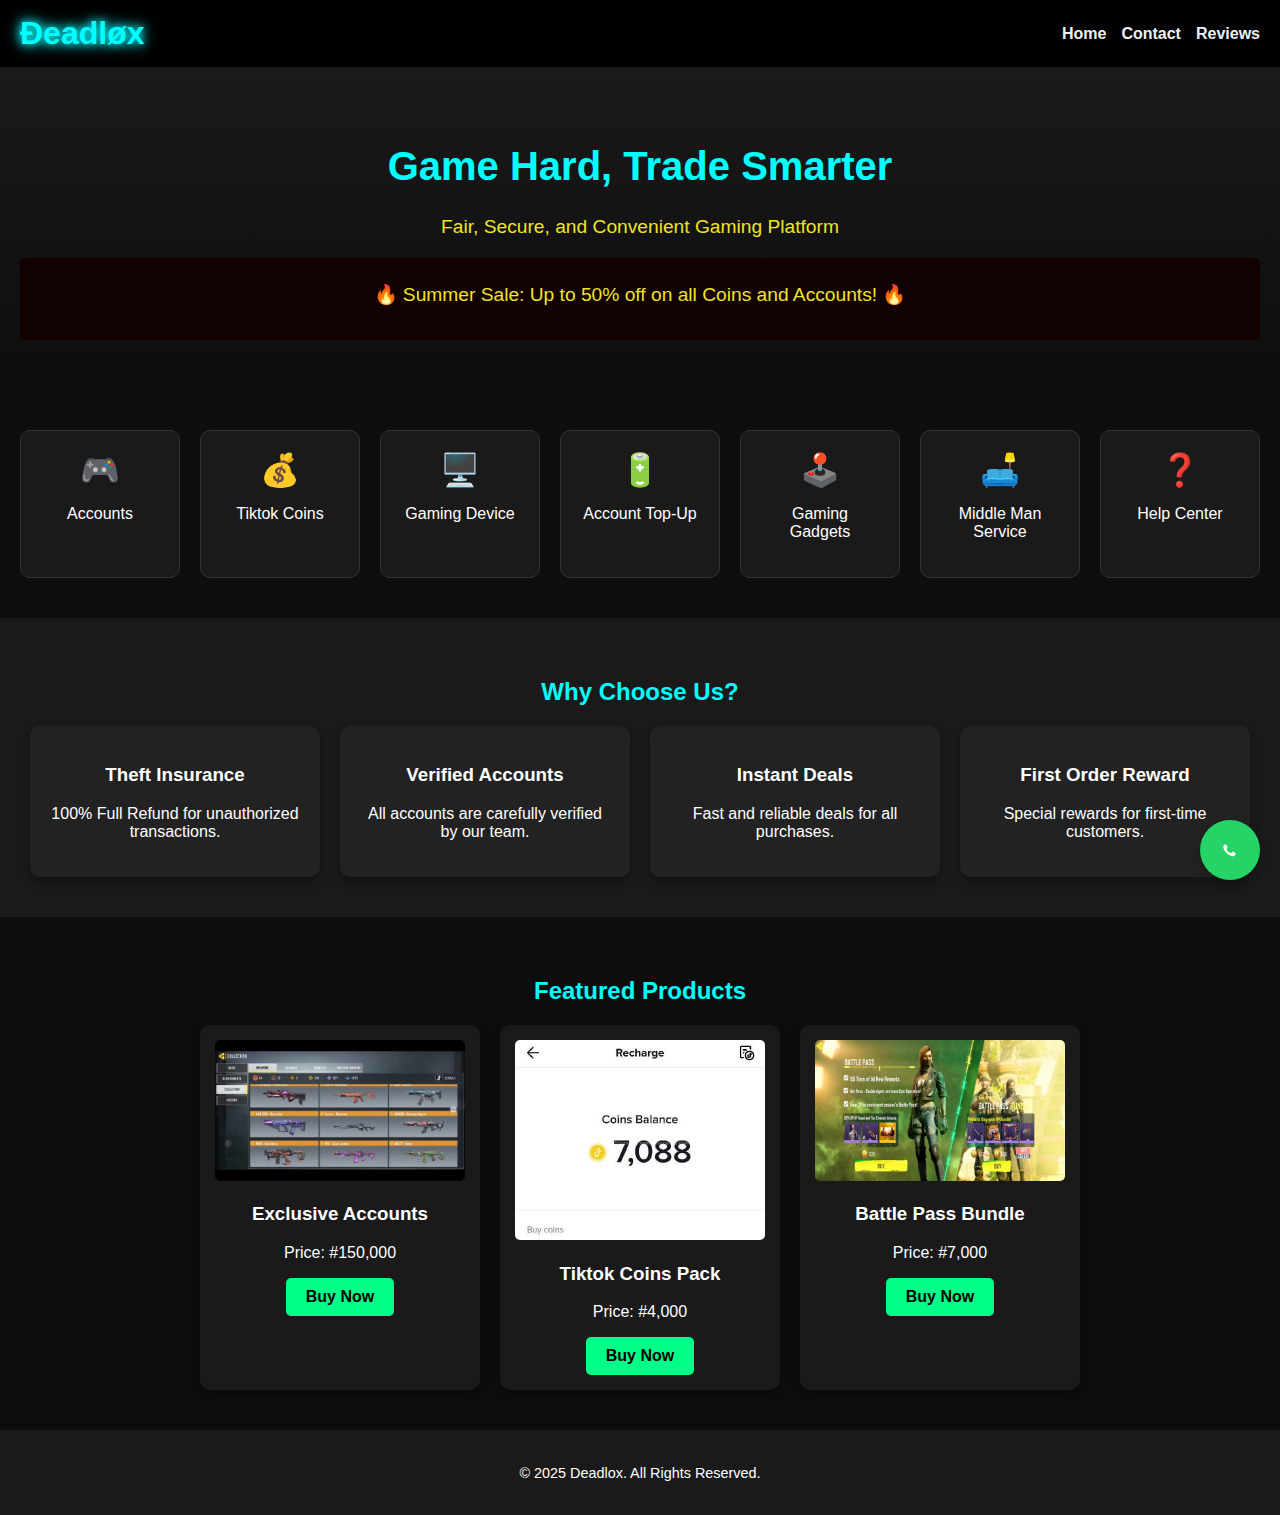
<file: index.html>
<!DOCTYPE html>
<html lang="en">
<head>
  <meta charset="UTF-8">
  <meta name="viewport" content="width=device-width, initial-scale=1.0">
  <title>Deadlox</title>
  <link rel="stylesheet" href="style.css">
</head>
<body>
  <header>
    <nav class="navbar">
    <a href="index.html" class="logo">Đeadløx</a>
    <div class="nav-options">
      <a href="index.html" class="nav-link">Home</a>
      <a href="contact.html" class="nav-link">Contact</a>
       <a href="reviews.html" class="nav-link">Reviews</a>
    </div>
  </nav>
    <div class="hero-section">
      <h1>Game Hard, Trade Smarter</h1>
      <p>Fair, Secure, and Convenient Gaming Platform</p>
      <div class="promo-banner">
  <p>🔥 Summer Sale: Up to 50% off on all Coins and Accounts! 🔥</p>
</div>


    </div>
  </header>

  <main>
    <!-- Categories Section -->
    <section class="categories">
      <a href="accounts.html" class="category-card">
        <div class="category-icon">🎮</div>
        <p>Accounts</p>
      </a>
      <a href="coins.html" class="category-card">
        <div class="category-icon">💰</div>
        <p>Tiktok Coins</p>
      </a>
      <a href="items.html" class="category-card">
        <div class="category-icon">🖥️</div>
        <p>Gaming Device</p>
      </a>
      <a href="topup.html" class="category-card">
        <div class="category-icon">🔋</div>
        <p>Account Top-Up</p>
      </a>
      <a href="gadgets.html" class="category-card">
        <div class="category-icon">🕹️</div>
        <p>Gaming Gadgets</p>
      </a>
      <a href="blog.html" class="category-card">
        <div class="category-icon">🛋️</div>
        <p>Middle Man Service</p>
      </a>
      <a href="help.html" class="category-card">
        <div class="category-icon">❓</div>
        <p>Help Center</p>
      </a>
    </section>

    <!-- Features Section -->
    <section class="features">
      <h2>Why Choose Us?</h2>
      <div class="features-grid">
        <div class="feature-card">
          <h3>Theft Insurance</h3>
          <p>100% Full Refund for unauthorized transactions.</p>
        </div>
        <div class="feature-card">
          <h3>Verified Accounts</h3>
          <p>All accounts are carefully verified by our team.</p>
        </div>
        <div class="feature-card">
          <h3>Instant Deals</h3>
          <p>Fast and reliable deals for all purchases.</p>
        </div>
        <div class="feature-card">
          <h3>First Order Reward</h3>
          <p>Special rewards for first-time customers.</p>
        </div>
      </div>
    </section>

    <!-- Featured Products -->
    <section class="featured-products">
      <h2>Featured Products</h2>
      <div class="product-grid">
        <div class="product-card">
          <img src="acct.jpeg" alt="Product 1">
          <h3>Exclusive Accounts</h3>
          <p>Price: #150,000</p>
         <a href="https://wa.me/message/7FFNTSXEM7HXC1" 
   class="buy-now-btn" target="_blank">
  Buy Now
</a>

        </div>
        <div class="product-card">
          <img src="tiktok.jpeg" alt="Product 2">
          <h3>  Tiktok Coins Pack</h3>
          <p>Price: #4,000</p>
         <a href="https://wa.me/message/7FFNTSXEM7HXC1"  
   class="buy-now-btn" target="_blank">
  Buy Now
</a>

        </div>
        <div class="product-card">
          <img src="battle pass.jpeg" alt="Product 3">
          <h3>Battle Pass Bundle</h3>
          <p>Price: #7,000</p>
          <a href="https://wa.me/message/7FFNTSXEM7HXC1" 
   class="buy-now-btn" target="_blank">
  Buy Now
</a>

        </div>
      </div>
    </section>
  </main>

  <!-- Footer -->
  <footer>
    <p>© 2025 Deadlox. All Rights Reserved.</p>
  </footer>
  <div class="whatsapp-banner">
  <a href="https://wa.me/08113011654" target="_blank" aria-label="Chat with us on WhatsApp">
    <svg xmlns="http://www.w3.org/2000/svg" viewBox="0 0 32 32" width="50" height="50" fill="#25D366">
      <circle cx="16" cy="16" r="16" fill="#25D366" />
      <path
        fill="#FFF"
        d="M21.543 18.843c-.33-.165-1.953-.965-2.254-1.076-.3-.11-.52-.165-.74.165s-.85 1.076-1.04 1.3c-.19.22-.39.24-.72.08-.33-.165-1.39-.51-2.65-1.62-.98-.87-1.64-1.94-1.84-2.27-.2-.33-.02-.51.145-.67.15-.15.33-.39.49-.59.16-.2.21-.34.32-.56.1-.22.05-.41-.025-.57-.075-.16-.74-1.8-1.01-2.44-.27-.65-.54-.56-.74-.56-.19-.01-.41-.01-.63-.01-.22 0-.57.08-.87.41-.3.33-1.14 1.11-1.14 2.71 0 1.61 1.17 3.17 1.34 3.39.165.22 2.3 3.66 5.57 5.14 3.27 1.48 3.27.98 3.86.92.59-.06 1.93-.77 2.2-1.51.27-.73.27-1.35.2-1.5-.08-.15-.3-.24-.63-.39z"
      />
    </svg>
  </a>
</div>


</body>
</html>
</file>
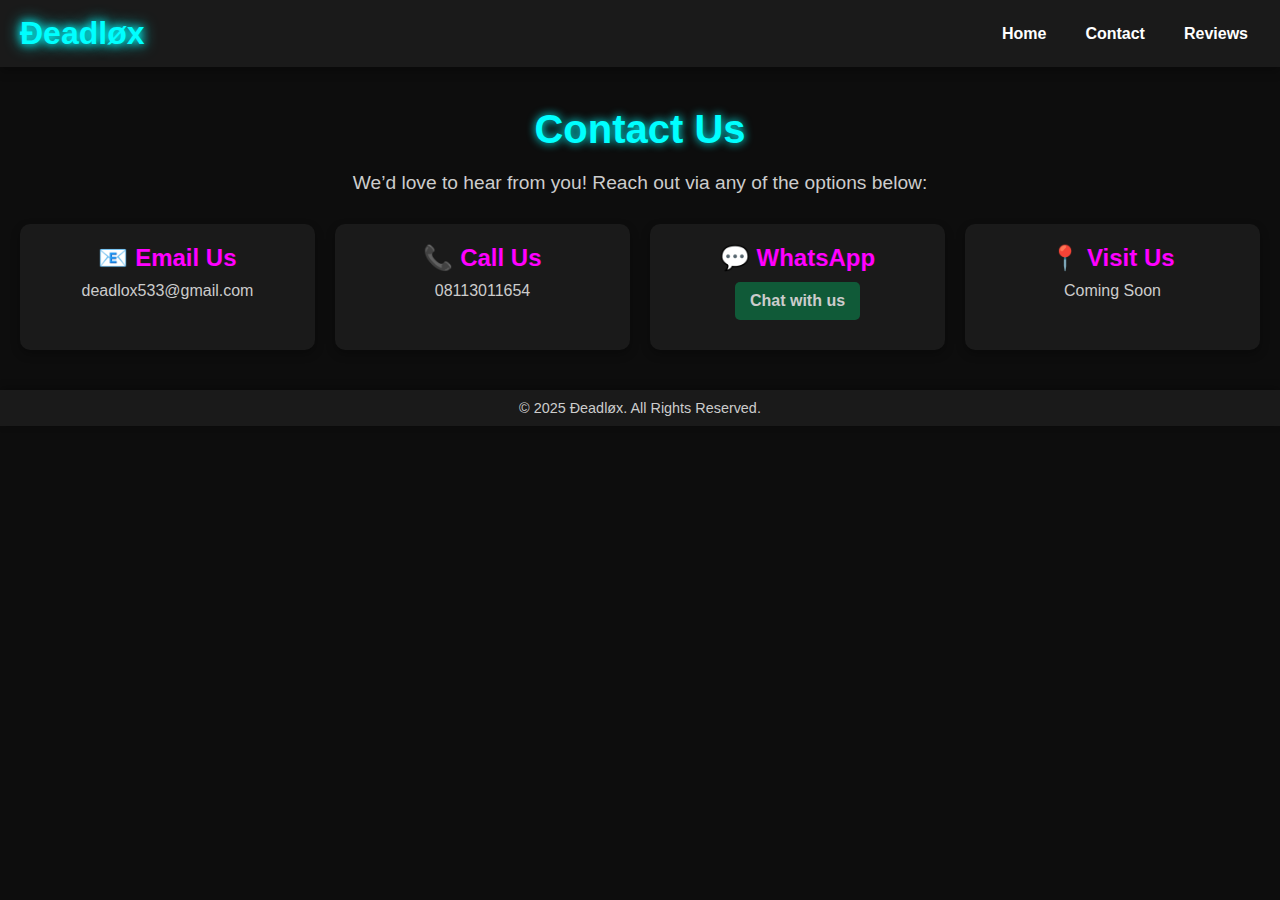
<file: contact.html>
<!DOCTYPE html>
<html lang="en">
<head>
  <meta charset="UTF-8">
  <meta name="viewport" content="width=device-width, initial-scale=1.0">
  <title>Contact - Đeadløx</title>
  <link rel="stylesheet" href="contact.css">
</head>
<body>
  <header>
    <nav class="navbar">
      <a href="index.html" class="logo">Đeadløx</a>
      <div class="nav-options">
        <a href="index.html" class="nav-link">Home</a>
        <a href="contact.html" class="nav-link">Contact</a>
        <a href="reviews.html" class="nav-link">Reviews</a>
      </div>
    </nav>
  </header>

  <main>
    <section class="contact-section">
      <h1>Contact Us</h1>
      <p>We’d love to hear from you! Reach out via any of the options below:</p>
      <div class="contact-grid">
        <!-- Email -->
        <div class="contact-card">
          <h2>📧 Email Us</h2>
          <p> deadlox533@gmail.com</p>
        </div>
        <!-- Phone -->
        <div class="contact-card">
          <h2>📞 Call Us</h2>
          <p>08113011654</p>
        </div>
        <!-- WhatsApp -->
        <div class="contact-card">
          <h2>💬 WhatsApp</h2>
          <a href="https://wa.me/message/7FFNTSXEM7HXC1" target="_blank" class="whatsapp-link">Chat with us</a>
        </div>
        <!-- Location -->
        <div class="contact-card">
          <h2>📍 Visit Us</h2>
          <p>Coming Soon</p>
        </div>
      </div>
    </section>
  </main>

  <footer>
    <p>© 2025 Đeadløx. All Rights Reserved.</p>
  </footer>
</body>
</html>
</file>
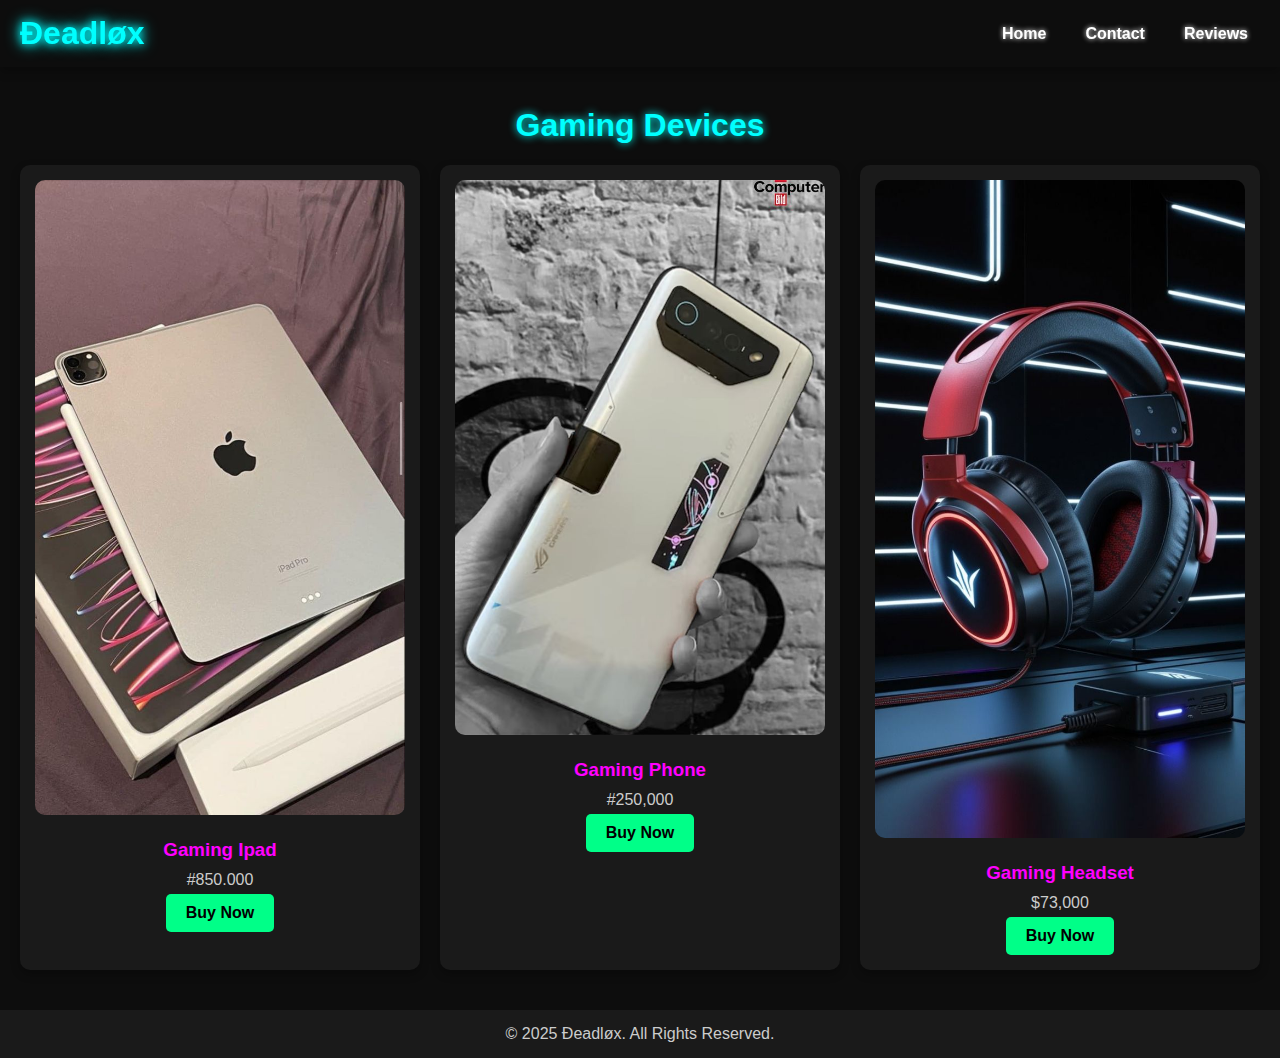
<file: items.html>
<!DOCTYPE html>
<html lang="en">
<head>
  <meta charset="UTF-8">
  <meta name="viewport" content="width=device-width, initial-scale=1.0">
  <title>Items - Đeadløx</title>
  <link rel="stylesheet" href="items.css">
</head>
<body>
  <header>
  <nav class="navbar">
    <a href="index.html" class="logo">Đeadløx</a>
    <div class="nav-options">
      <a href="index.html" class="nav-link">Home</a>
      <a href="contact.html" class="nav-link">Contact</a>
      <a href="reviews.html" class="nav-link">Reviews</a>
    </div>
  </nav>
</header>


  <main>
    <section class="product-section">
      <h1>Gaming Devices</h1>
      <div class="product-grid">
        <!-- Product 1 -->
        <div class="product-card">
          <img src="ipad1.jpeg" alt="Gaming Chair" class="product-image">
          <h3>Gaming Ipad</h3>
          <p>#850.000</p>
          <a href="https://wa.me/1234567890?text=I'm%20interested%20in%20the%20Gaming%20Chair!" class="buy-now-btn">Buy Now</a>
        </div>
        <!-- Product 2 -->
        <div class="product-card">
          <img src="phone.jpeg" alt="Gaming Table" class="product-image">
          <h3>Gaming Phone</h3>
          <p>#250,000</p>
          <a href="https://wa.me/1234567890?text=I'm%20interested%20in%20the%20Gaming%20Table!" class="buy-now-btn">Buy Now</a>
        </div>
        <!-- Product 3 -->
        <div class="product-card">
          <img src="headset.jpeg" alt="Gaming Headset" class="product-image">
          <h3>Gaming Headset</h3>
          <p>$73,000

          </p>
          <a href="https://wa.me/1234567890?text=I'm%20interested%20in%20the%20Gaming%20Headset!" class="buy-now-btn">Buy Now</a>
        </div>
      </div>
    </section>
  </main>

  <footer>
    <p>© 2025 Đeadløx. All Rights Reserved.</p>
  </footer>
</body>
</html>
</file>
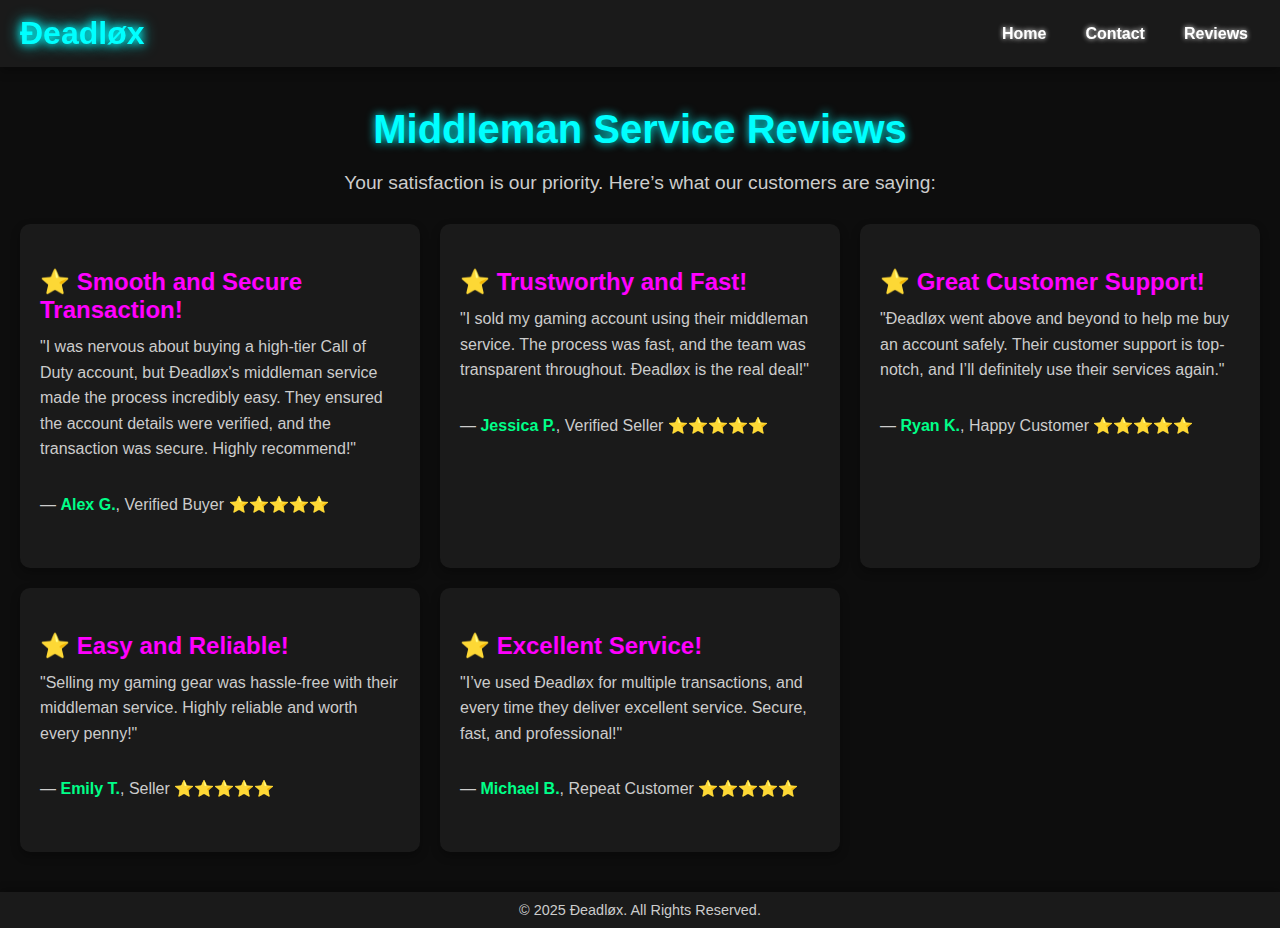
<file: reviews.html>
<!DOCTYPE html>
<html lang="en">
<head>
  <meta charset="UTF-8">
  <meta name="viewport" content="width=device-width, initial-scale=1.0">
  <title>Reviews - Middleman Services</title>
  <link rel="stylesheet" href="blog.css">
</head>
<body>
  <header>
    <nav class="navbar">
      <a href="index.html" class="logo">Đeadløx</a>
      <div class="nav-options">
        <a href="index.html" class="nav-link">Home</a>
        <a href="contact.html" class="nav-link">Contact</a>
        <a href="reviews.html" class="nav-link">Reviews</a>
      </div>
    </nav>
  </header>

  <main>
    <section class="review-section">
      <h1>Middleman Service Reviews</h1>
      <p>Your satisfaction is our priority. Here’s what our customers are saying:</p>

      <div class="review-grid">
        <!-- Review 1 -->
        <div class="review-card">
          <h3>⭐ Smooth and Secure Transaction!</h3>
          <p>
            "I was nervous about buying a high-tier Call of Duty account, but Đeadløx's middleman service made the process incredibly easy. They ensured the account details were verified, and the transaction was secure. Highly recommend!"
          </p>
          <p>— <strong>Alex G.</strong>, Verified Buyer ⭐⭐⭐⭐⭐</p>
        </div>

        <!-- Review 2 -->
        <div class="review-card">
          <h3>⭐ Trustworthy and Fast!</h3>
          <p>
            "I sold my gaming account using their middleman service. The process was fast, and the team was transparent throughout. Đeadløx is the real deal!"
          </p>
          <p>— <strong>Jessica P.</strong>, Verified Seller ⭐⭐⭐⭐⭐</p>
        </div>

        <!-- Review 3 -->
        <div class="review-card">
          <h3>⭐ Great Customer Support!</h3>
          <p>
            "Đeadløx went above and beyond to help me buy an account safely. Their customer support is top-notch, and I’ll definitely use their services again."
          </p>
          <p>— <strong>Ryan K.</strong>, Happy Customer ⭐⭐⭐⭐⭐</p>
        </div>

        <!-- Review 4 -->
        <div class="review-card">
          <h3>⭐ Easy and Reliable!</h3>
          <p>
            "Selling my gaming gear was hassle-free with their middleman service. Highly reliable and worth every penny!"
          </p>
          <p>— <strong>Emily T.</strong>, Seller ⭐⭐⭐⭐⭐</p>
        </div>

        <!-- Review 5 -->
        <div class="review-card">
          <h3>⭐ Excellent Service!</h3>
          <p>
            "I’ve used Đeadløx for multiple transactions, and every time they deliver excellent service. Secure, fast, and professional!"
          </p>
          <p>— <strong>Michael B.</strong>, Repeat Customer ⭐⭐⭐⭐⭐</p>
        </div>
      </div>
    </section>
  </main>

  <footer>
    <p>© 2025 Đeadløx. All Rights Reserved.</p>
  </footer>
</body>
</html>
</file>
<file: style.css>
/* General Styles */
body {
  font-family: 'Arial', sans-serif;
  margin: 0;
  padding: 0;
  background-color: #0d0d0d;
  color: #fff;
}

/* Navbar */
.navbar {
  display: flex;
  justify-content: space-between;
  align-items: center;
  padding: 15px 20px;
  background-color: #f3f3f3;
}

.nav-options button,
.nav-options select {
  margin-left: 10px;
  padding: 5px 10px;
  border: none;
  border-radius: 5px;
  background-color: #333;
  color: #fff;
  cursor: pointer;
}

.nav-options select {
  background-color: #444;
}

/* Hero Section */
.hero-section {
  text-align: center;
  padding: 50px 20px;
  background: linear-gradient(to bottom, #1a1a1a, #0d0d0d);
}

.hero-section h1 {
  font-size: 2.5rem;
  color: #00ffff;
}

.hero-section p {
  margin-top: 10px;
  font-size: 1.2rem;
  color: #f1e422;
}

.search-bar {
  margin-top: 20px;
  display: inline-flex;
}

.search-bar input {
  padding: 10px;
  width: 300px;
  border: none;
  border-radius: 5px 0 0 5px;
  outline: none;
}

.search-bar button {
  padding: 10px;
  background-color: #00ffff;
  color: #000;
  border: none;
  border-radius: 0 5px 5px 0;
  cursor: pointer;
}

/* Categories Section */
.categories {
  display: grid;
  grid-template-columns: repeat(auto-fit, minmax(150px, 1fr));
  gap: 20px;
  padding: 40px 20px;
  text-align: center;
}

.category-card {
  background-color: #1a1a1a;
  border: 1px solid #333;
  border-radius: 10px;
  padding: 20px;
  text-decoration: none;
  color: #fff;
  transition: transform 0.3s, box-shadow 0.3s;
}

.category-card:hover {
  transform: translateY(-10px);
  box-shadow: 0px 5px 15px rgba(0, 255, 255, 0.3);
}

.category-icon {
  font-size: 2rem;
  margin-bottom: 10px;
}

/* Footer */
footer {
  text-align: center;
  padding: 15px;
  background-color: #1a1a1a;
}

/* Features Section */
.features {
  padding: 40px 20px;
  text-align: center;
  background-color: #1a1a1a;
  color: #fff;
}

.features h2 {
  margin-bottom: 20px;
  color: #00ffff;
}

.features-grid {
  display: flex;
  flex-wrap: wrap;
  justify-content: center;
  gap: 20px;
}

.feature-card {
  background-color: #222;
  border-radius: 10px;
  padding: 20px;
  width: 250px;
  box-shadow: 0px 5px 10px rgba(0, 0, 0, 0.3);
  color: #fff;
}

/* Featured Products Section */
.featured-products {
  padding: 40px 20px;
  text-align: center;
}

.featured-products h2 {
  margin-bottom: 20px;
  color: #00ffff;
}

.product-grid {
  display: flex;
  flex-wrap: wrap;
  justify-content: center;
  gap: 20px;
}

.product-card {
  background-color: #1a1a1a;
  border-radius: 10px;
  padding: 20px;
  width: 250px;
  text-align: center;
  box-shadow: 0px 5px 10px rgba(0, 0, 0, 0.3);
}

.product-card img {
  width: 100%;
  height: auto;
  border-radius: 5px;
}

.buy-btn {
  margin-top: 10px;
  padding: 10px 20px;
  background-color: #00ffff;
  color: #000;
  border: none;
  border-radius: 5px;
  cursor: pointer;
}

.buy-btn:hover {
  background-color: #ff0000;
}

.blog-posts {
  padding: 20px;
}

.post-grid {
  display: grid;
  grid-template-columns: repeat(auto-fit, minmax(300px, 1fr));
  gap: 20px;
  padding: 20px;
}

.post-card {
  background-color: #fff;
  border: 1px solid #ddd;
  border-radius: 10px;
  padding: 20px;
  text-align: center;
}

.post-card img {
  width: 100%;
  height: auto;
  border-radius: 5px;
}

.read-more-btn {
  display: inline-block;
  margin-top: 10px;
  padding: 10px 20px;
  background-color: #007bff;
  color: #fff;
  border: none;
  border-radius: 4px;
  text-decoration: none;
  cursor: pointer;
}
.faq {
  padding: 20px;
  background-color: #f9f9f9;
}

.faq h2 {
  text-align: center;
  margin-bottom: 20px;
}

.faq-item {
  margin-bottom: 20px;
  padding: 10px 20px;
  background-color: #fff;
  border: 1px solid #ddd;
  border-radius: 5px;
}

.faq-item h3 {
  margin-bottom: 10px;
  font-size: 1.2rem;
}

.faq-item p {
  margin: 0;
  font-size: 1rem;
}
.whatsapp-banner {
  position: fixed;
  bottom: 20px;
  right: 20px;
  z-index: 1000;
}

.whatsapp-banner a {
  display: flex;
  align-items: center;
  justify-content: center;
  width: 60px;
  height: 60px;
  border-radius: 50%;
  background-color: #25D366;
  box-shadow: 0px 4px 10px rgba(0, 0, 0, 0.2);
  cursor: pointer;
  transition: transform 0.3s ease, box-shadow 0.3s ease;
}

.whatsapp-banner a:hover {
  transform: scale(1.1);
  box-shadow: 0px 6px 15px rgba(0, 255, 0, 0.5);
}

.whatsapp-banner svg {
  fill: #fff;
  width: 30px;
  height: 30px;
}
.promo-banner {
  text-align: center;
  padding: 15px;
  background-color: #110101;
  color: #e9e2e2;
  border-radius: 5px;
  font-size: 1.2rem;
  margin-top: 20px;
}
/* Navbar Logo */
.logo {
  font-size: 2.8rem;
  font-weight: bold;
  color: #0f4b4b; /* Neon blue */
  text-decoration: none;
  text-shadow: 0px 0px 5px #00ffff, 0px 0px 10px #00ffff;
  transition: transform 0.3s ease, text-shadow 0.3s ease;
}

.logo:hover {
  transform: scale(1.1);
  text-shadow: 0px 0px 10px #0fdbdb, 0px 0px 20px #00ffff;
}

/* Help Center Page */

/* Section Header */
.category-header {
  text-align: center;
  padding: 50px 20px;
  background: linear-gradient(to bottom, #1a1a1a, #0d0d0d);
  color: #fff;
}

.category-header h1 {
  font-size: 2.5rem;
  color: #00ffff;
  text-shadow: 0 0 5px #00ffff, 0 0 10px #00ffff;
}

.category-header p {
  margin-top: 10px;
  font-size: 1.2rem;
  color: #e0dd2e;
}

/* FAQ Section */
.faq {
  padding: 40px 20px;
  background-color: #1a1a1a;
}

.faq h2 {
  text-align: center;
  color: #00ffff;
  margin-bottom: 30px;
  text-shadow: 0 0 5px #00ffff;
}

.faq-item {
  margin-bottom: 20px;
  padding: 20px;
  border: 1px solid #333;
  border-radius: 10px;
  background-color: #222;
  box-shadow: 0px 5px 10px rgba(0, 0, 0, 0.3);
}

.faq-item h3 {
  margin-bottom: 10px;
  font-size: 1.3rem;
  color: #00ffff;
}

.faq-item p {
  font-size: 1rem;
  color: #ccc;
}

/* Footer */
footer {
  text-align: center;
  padding: 20px;
  background-color: #1a1a1a;
  color: #fff;
  font-size: 0.9rem;
}

/* Navbar Logo */
/* Navbar Logo */
.logo {
  font-size: 2rem;
  font-weight: bold;
  color: #00ffff; /* Neon blue */
  text-decoration: none;
  text-shadow: 0 0 8px #00ffff, 0 0 16px #00ffff;
  transition: transform 0.3s ease, text-shadow 0.3s ease;
  font-family: 'Poppins', sans-serif; /* Sleek modern font */
}

.logo:hover {
  transform: scale(1.2); /* Subtle scaling effect */
  text-shadow: 0 0 15px #00ffff, 0 0 30px #00ffff;
}

/* Navbar for Consistency */
.navbar {
  display: flex;
  justify-content: space-between;
  align-items: center;
  padding: 15px 20px;
  background-color: #000000;
}

/* Navbar Options */
.nav-options {
  display: flex;
  gap: 15px;
}

.nav-link {
  color: #eef1f1; /* Neon blue */
  text-decoration: none;
  font-size: 1rem;
  font-weight: bold;
  
  transition: color 0.3s ease, text-shadow 0.3s ease;
}

.nav-link:hover {
  color: #ff00ff; /* Neon purple */
  text-shadow: 0 0 10px #ff00ff, 0 0 20px #ff00ff;
}
.buy-now-btn {
  display: inline-block;
  padding: 10px 20px;
  background-color: #00ff88; /* Neon green */
  color: #000;
  text-decoration: none;
  font-weight: bold;
  border-radius: 5px;
  text-align: center;
  transition: background-color 0.3s ease, transform 0.2s ease;
}

.buy-now-btn:hover {
  background-color: #ff00ff; /* Neon purple on hover */
  transform: scale(1.1);
}
.product-card {
  background-color: #1a1a1a;
  border-radius: 10px;
  padding: 15px;
  text-align: center;
  color: #fff;
  box-shadow: 0 4px 10px rgba(0, 0, 0, 0.3);
  transition: transform 0.3s ease, box-shadow 0.3s ease;
}

.product-card:hover {
  transform: translateY(-5px);
  box-shadow: 0 8px 20px rgba(0, 255, 0, 0.5);
}

.product-video {
  width: 100%;
  height: auto;
  border-radius: 10px;
  margin-bottom: 10px;
}
</file>
<file: contact.css>
/* General Body Styling */
body {
  font-family: 'Poppins', sans-serif;
  background-color: #0d0d0d; /* Dark background */
  color: #fff;
  margin: 0;
  padding: 0;
}

h1, h2, p {
  margin: 0;
}

/* Navbar Styling */
.navbar {
  display: flex;
  justify-content: space-between;
  align-items: center;
  padding: 15px 20px;
  background-color: #1a1a1a;
  box-shadow: 0px 4px 10px rgba(0, 0, 0, 0.3);
  position: sticky;
  top: 0;
  z-index: 1000;
}

.logo {
  font-size: 2rem;
  font-weight: bold;
  color: #00ffff;
  text-decoration: none;
  text-shadow: 0 0 8px #00ffff, 0 0 16px #00ffff;
}

.logo:hover {
  transform: scale(1.1);
  text-shadow: 0 0 12px #00ffff, 0 0 24px #00ffff;
}

.nav-options {
  display: flex;
  gap: 15px;
}

.nav-link {
  color: #fff;
  text-decoration: none;
  font-size: 1rem;
  font-weight: bold;
  padding: 8px 12px;
  border-radius: 5px;
 
}

.nav-link:hover {
  background-color: rgba(255, 0, 255, 0.1);
  color: #ff00ff;
  text-shadow: 0 0 10px #ff00ff;
}

/* Contact Section */
.contact-section {
  padding: 40px 20px;
  text-align: center;
}

.contact-section h1 {
  font-size: 2.5rem;
  color: #00ffff;
  text-shadow: 0px 0px 10px #00ffff;
  margin-bottom: 20px;
}

.contact-section p {
  font-size: 1.2rem;
  color: #ccc;
  margin-bottom: 30px;
}

/* Contact Grid */
.contact-grid {
  display: grid;
  grid-template-columns: repeat(auto-fit, minmax(250px, 1fr));
  gap: 20px;
}

.contact-card {
  background-color: #1a1a1a;
  border-radius: 10px;
  padding: 20px;
  box-shadow: 0px 4px 10px rgba(0, 0, 0, 0.3);
  text-align: center;
  transition: transform 0.3s ease, box-shadow 0.3s ease;
}

.contact-card:hover {
  transform: translateY(-5px);
  box-shadow: 0px 8px 20px rgba(0, 32, 0, 0.5);
}

.contact-card h2 {
  font-size: 1.5rem;
  color: #ff00ff;
  margin-bottom: 10px;
}

.contact-card p, .contact-card a {
  font-size: 1rem;
  color: #ccc;
  text-decoration: none;
}

/* WhatsApp Link */
.whatsapp-link {
  background-color: #105a38;
  color: #000;
  padding: 10px 15px;
  border-radius: 5px;
  display: inline-block;
  font-weight: bold;
 
  transition: background-color 0.3s ease, transform 0.2s ease;
}

.whatsapp-link:hover {
  background-color: #ff00ff;
  text-shadow: 0 0 10px #ff00ff;
  transform: scale(1.1);
}

/* Footer Styling */
footer {
  background-color: #1a1a1a;
  padding: 10px;
  text-align: center;
  color: #ccc;
  font-size: 0.9rem;
  box-shadow: 0px -2px 8px rgba(0, 0, 0, 0.3);
}
</file>
<file: items.css>
/* General Layout */
body {
  font-family: 'Poppins', sans-serif;
  background-color: #0d0d0d;
  color: #fff;
  margin: 0;
  padding: 0;
}

h1 {
  text-align: center;
  color: #00ffff;
  text-shadow: 0px 0px 8px #00ffff;
  margin-top: 20px;
}

/* Product Grid */
.product-section {
  padding: 20px;
}

.product-grid {
  display: grid;
  grid-template-columns: repeat(auto-fit, minmax(300px, 1fr));
  gap: 20px;
  margin: 20px auto;
}

.product-card {
  background-color: #1a1a1a;
  border-radius: 10px;
  padding: 15px;
  text-align: center;
  box-shadow: 0 4px 10px rgba(0, 0, 0, 0.3);
  transition: transform 0.3s ease, box-shadow 0.3s ease;
}

.product-card:hover {
  transform: translateY(-5px);
  box-shadow: 0 8px 20px rgba(0, 255, 0, 0.5);
}

.product-image {
  width: 100%;
  height: auto;
  border-radius: 10px;
  margin-bottom: 10px;
}

h3 {
  color: #ff00ff;
  margin: 10px 0;
}

p {
  font-size: 1rem;
  color: #ccc;
  margin: 5px 0;
}

/* Buy Now Button */
.buy-now-btn {
  display: inline-block;
  padding: 10px 20px;
  background-color: #00ff88;
  color: #000;
  text-decoration: none;
  font-weight: bold;
  border-radius: 5px;
  transition: background-color 0.3s ease, transform 0.2s ease;
}

.buy-now-btn:hover {
  background-color: #ff00ff;
  transform: scale(1.1);
}

/* Footer */
footer {
  text-align: center;
  padding: 10px;
  background-color: #1a1a1a;
  color: #fff;
  font-size: 0.9rem;
}
/* Navbar Container */
.navbar {
  display: flex;
  justify-content: space-between;
  align-items: center;
  padding: 15px 20px;
  background-color: #0d0d0d; /* Dark background */
  box-shadow: 0px 4px 10px rgba(0, 0, 0, 0.3);
  position: sticky;
  top: 0;
  z-index: 1000;
}

/* Logo Styling */
.logo {
  font-size: 2rem;
  font-weight: bold;
  color: #00ffff; /* Neon blue */
  text-decoration: none;
  text-shadow: 0 0 8px #00ffff, 0 0 16px #00ffff;
  transition: transform 0.3s ease, text-shadow 0.3s ease;
  font-family: 'Poppins', sans-serif;
}

.logo:hover {
  transform: scale(1.1); /* Subtle scaling effect */
  text-shadow: 0 0 12px #00ffff, 0 0 24px #00ffff;
}

/* Navigation Links Container */
.nav-options {
  display: flex;
  gap: 15px;
}

/* Navigation Links */
.nav-link {
  color: #fff; /* White text */
  text-decoration: none;
  font-size: 1rem;
  font-weight: bold;
  text-shadow: 0 0 5px #ffffff;
  transition: color 0.3s ease, text-shadow 0.3s ease;
  padding: 8px 12px;
  border-radius: 5px;
}

.nav-link:hover {
  color: #ff00ff; /* Neon purple */
  text-shadow: 0 0 10px #ff00ff, 0 0 20px #ff00ff;
  background-color: rgba(255, 0, 255, 0.1); /* Subtle glow effect */
}

/* Responsive Navbar */
@media (max-width: 768px) {
  .nav-options {
    flex-direction: column;
    gap: 10px;
  }
}
</file>
<file: blog.css>
/* General Body Styling */
body {
  font-family: 'Poppins', sans-serif;
  background-color: #0d0d0d; /* Dark background */
  color: #fff;
  margin: 0;
  padding: 0;
}

h1, h2, p {
  margin: 0;
}

/* Navbar Styling */
.navbar {
  display: flex;
  justify-content: space-between;
  align-items: center;
  padding: 15px 20px;
  background-color: #1a1a1a;
  box-shadow: 0px 4px 10px rgba(0, 0, 0, 0.3);
  position: sticky;
  top: 0;
  z-index: 1000;
}

.logo {
  font-size: 2rem;
  font-weight: bold;
  color: #00ffff;
  text-decoration: none;
  text-shadow: 0 0 8px #00ffff, 0 0 16px #00ffff;
}

.logo:hover {
  transform: scale(1.1);
  text-shadow: 0 0 12px #00ffff, 0 0 24px #00ffff;
}

.nav-options {
  display: flex;
  gap: 15px;
}

.nav-link {
  color: #fff;
  text-decoration: none;
  font-size: 1rem;
  font-weight: bold;
  padding: 8px 12px;
  border-radius: 5px;
  text-shadow: 0 0 5px #ffffff;
}

.nav-link:hover {
  background-color: rgba(255, 0, 255, 0.1);
  color: #ff00ff;
  text-shadow: 0 0 10px #ff00ff;
}

/* Review Section */
.review-section {
  padding: 40px 20px;
  text-align: center;
}

.review-section h1 {
  font-size: 2.5rem;
  color: #00ffff;
  text-shadow: 0px 0px 10px #00ffff;
  margin-bottom: 20px;
}

.review-section p {
  font-size: 1.2rem;
  color: #ccc;
  margin-bottom: 30px;
}

.review-image {
  width: 100%;
  max-width: 800px;
  border-radius: 10px;
  margin: 20px auto;
  display: block;
}

/* Review Grid */
.review-grid {
  display: grid;
  grid-template-columns: repeat(auto-fit, minmax(300px, 1fr));
  gap: 20px;
}

.review-card {
  background-color: #1a1a1a;
  border-radius: 10px;
  padding: 20px;
  box-shadow: 0px 4px 10px rgba(0, 0, 0, 0.3);
  text-align: left;
  transition: transform 0.3s ease, box-shadow 0.3s ease;
}

.review-card:hover {
  transform: translateY(-5px);
  box-shadow: 0px 8px 20px rgba(0, 255, 0, 0.5);
}

.review-card h3 {
  font-size: 1.5rem;
  color: #ff00ff;
  margin-bottom: 10px;
}

.review-card p {
  font-size: 1rem;
  line-height: 1.6;
}

.review-card strong {
  color: #00ff88;
}

/* Footer Styling */
footer {
  background-color: #1a1a1a;
  padding: 10px;
  text-align: center;
  color: #ccc;
  font-size: 0.9rem;
  box-shadow: 0px -2px 8px rgba(0, 0, 0, 0.3);
}
</file>
